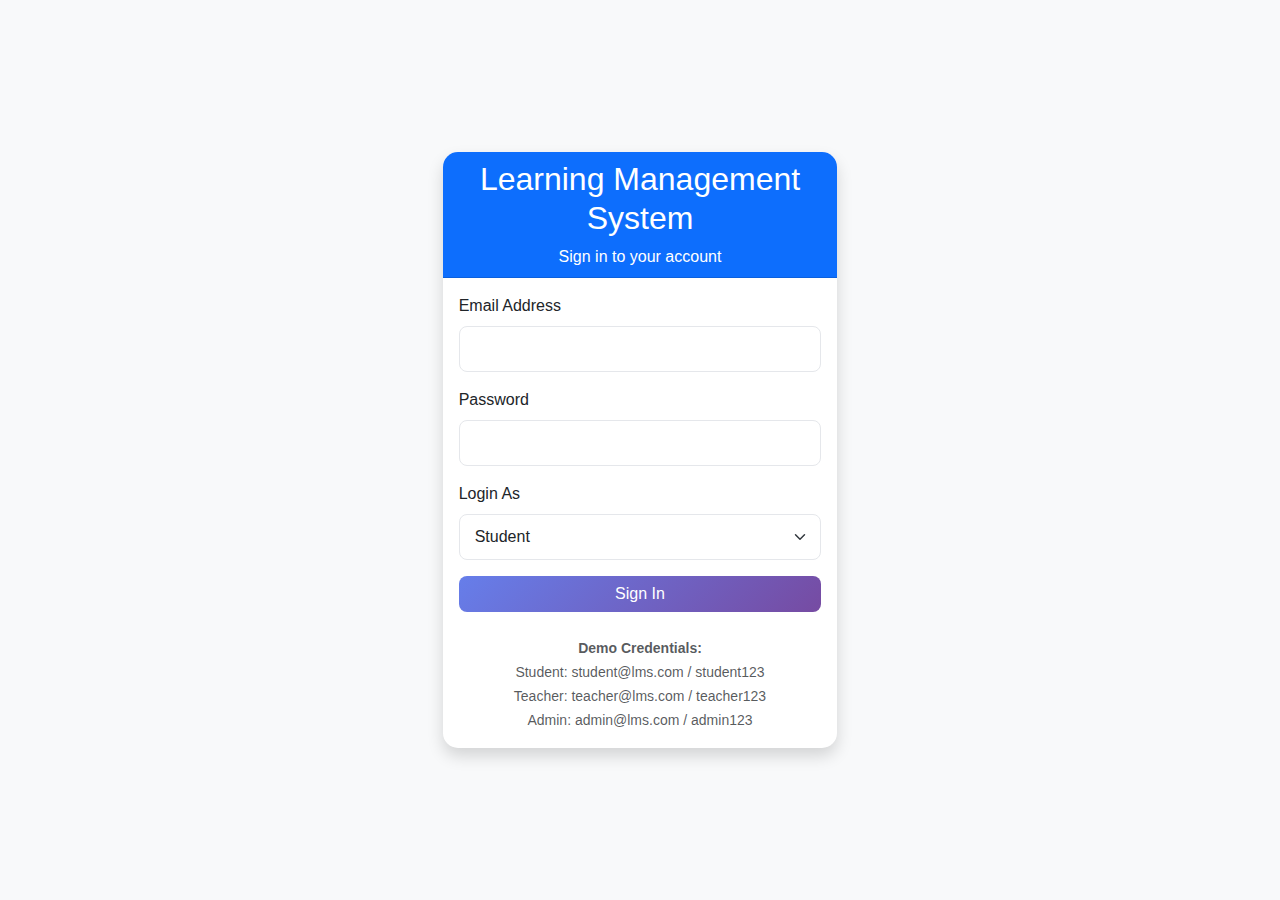
<file: index.html>
<!DOCTYPE html>
<html lang="en">
<head>
    <meta charset="UTF-8">
    <meta name="viewport" content="width=device-width, initial-scale=1.0">
    <title>Learning Management System</title>
    <link href="https://cdn.jsdelivr.net/npm/bootstrap@5.3.0/dist/css/bootstrap.min.css" rel="stylesheet">
    <link rel="stylesheet" href="assets/css/style.css">
</head>
<body>
    <div class="container-fluid min-vh-100 d-flex align-items-center justify-content-center bg-light">
        <div class="row w-100">
            <div class="col-md-6 col-lg-4 mx-auto">
                <div class="card shadow">
                    <div class="card-header text-center bg-primary text-white">
                        <h2>Learning Management System</h2>
                        <p class="mb-0">Sign in to your account</p>
                    </div>
                    <div class="card-body">
                        <form id="loginForm">
                            <div class="mb-3">
                                <label for="email" class="form-label">Email Address</label>
                                <input type="email" class="form-control" id="email" name="email" required>
                            </div>
                            <div class="mb-3">
                                <label for="password" class="form-label">Password</label>
                                <input type="password" class="form-control" id="password" name="password" required>
                            </div>
                            <div class="mb-3">
                                <label for="role" class="form-label">Login As</label>
                                <select class="form-select" id="role" name="role" required>
                                    <option value="student">Student</option>
                                    <option value="teacher">Teacher</option>
                                    <option value="admin">Administrator</option>
                                </select>
                            </div>
                            <div id="errorMessage" class="alert alert-danger d-none"></div>
                            <button type="submit" class="btn btn-primary w-100">Sign In</button>
                        </form>
                        <div class="mt-4 text-center">
                            <small class="text-muted">
                                <strong>Demo Credentials:</strong><br>
                                Student: student@lms.com / student123<br>
                                Teacher: teacher@lms.com / teacher123<br>
                                Admin: admin@lms.com / admin123
                            </small>
                        </div>
                    </div>
                </div>
            </div>
        </div>
    </div>

    <script src="https://cdn.jsdelivr.net/npm/bootstrap@5.3.0/dist/js/bootstrap.bundle.min.js"></script>
    <script src="assets/js/auth.js"></script>
</body>
</html>
</file>
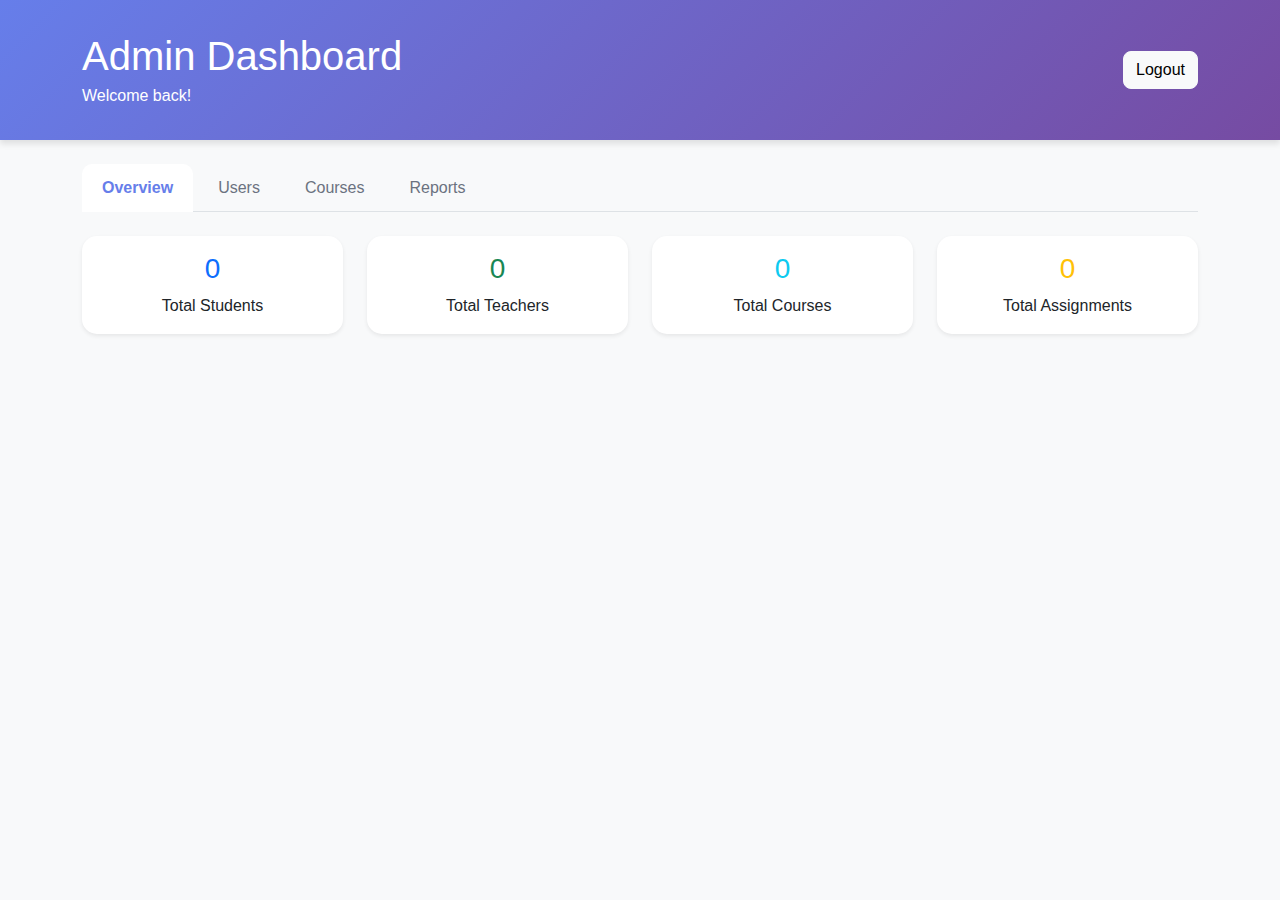
<file: admin-dashboard.html>
<!DOCTYPE html>
<html lang="en">
<head>
    <meta charset="UTF-8">
    <meta name="viewport" content="width=device-width, initial-scale=1.0">
    <title>Admin Dashboard - LMS</title>
    <link href="https://cdn.jsdelivr.net/npm/bootstrap@5.3.0/dist/css/bootstrap.min.css" rel="stylesheet">
    <link rel="stylesheet" href="assets/css/style.css">
</head>
<body>
    <div class="dashboard-header">
        <div class="container">
            <div class="row align-items-center">
                <div class="col">
                    <h1 class="mb-1">Admin Dashboard</h1>
                    <p class="mb-0" id="welcomeMessage">Welcome back!</p>
                </div>
                <div class="col-auto">
                    <button class="btn btn-light" onclick="logout()">Logout</button>
                </div>
            </div>
        </div>
    </div>

    <div class="container mt-4">
        <ul class="nav nav-tabs" id="dashboardTabs">
            <li class="nav-item">
                <button class="nav-link active" data-bs-toggle="tab" data-bs-target="#overview">Overview</button>
            </li>
            <li class="nav-item">
                <button class="nav-link" data-bs-toggle="tab" data-bs-target="#users">Users</button>
            </li>
            <li class="nav-item">
                <button class="nav-link" data-bs-toggle="tab" data-bs-target="#courses">Courses</button>
            </li>
            <li class="nav-item">
                <button class="nav-link" data-bs-toggle="tab" data-bs-target="#reports">Reports</button>
            </li>
        </ul>

        <div class="tab-content mt-4">
            <div class="tab-pane fade show active" id="overview">
                <div class="row">
                    <div class="col-md-3 mb-4">
                        <div class="card text-center">
                            <div class="card-body">
                                <h3 class="text-primary" id="totalStudents">0</h3>
                                <p class="card-text">Total Students</p>
                            </div>
                        </div>
                    </div>
                    <div class="col-md-3 mb-4">
                        <div class="card text-center">
                            <div class="card-body">
                                <h3 class="text-success" id="totalTeachers">0</h3>
                                <p class="card-text">Total Teachers</p>
                            </div>
                        </div>
                    </div>
                    <div class="col-md-3 mb-4">
                        <div class="card text-center">
                            <div class="card-body">
                                <h3 class="text-info" id="totalCourses">0</h3>
                                <p class="card-text">Total Courses</p>
                            </div>
                        </div>
                    </div>
                    <div class="col-md-3 mb-4">
                        <div class="card text-center">
                            <div class="card-body">
                                <h3 class="text-warning" id="totalAssignments">0</h3>
                                <p class="card-text">Total Assignments</p>
                            </div>
                        </div>
                    </div>
                </div>
            </div>

            <div class="tab-pane fade" id="users">
                <div class="mb-3">
                    <button class="btn btn-primary me-2">Add Student</button>
                    <button class="btn btn-success me-2">Add Teacher</button>
                    <button class="btn btn-info">Add Admin</button>
                </div>
                <div class="card">
                    <div class="card-body">
                        <div id="usersContainer">
                            <!-- Users will be loaded here -->
                        </div>
                    </div>
                </div>
            </div>

            <div class="tab-pane fade" id="courses">
                <div class="mb-3">
                    <button class="btn btn-primary">Create Course</button>
                </div>
                <div class="card">
                    <div class="card-body">
                        <div id="adminCoursesContainer">
                            <!-- Courses will be loaded here -->
                        </div>
                    </div>
                </div>
            </div>

            <div class="tab-pane fade" id="reports">
                <div class="row">
                    <div class="col-md-6 mb-4">
                        <div class="card">
                            <div class="card-header">
                                <h5>System Activity</h5>
                            </div>
                            <div class="card-body">
                                <p>Recent system activities and logs would be displayed here.</p>
                            </div>
                        </div>
                    </div>
                    <div class="col-md-6 mb-4">
                        <div class="card">
                            <div class="card-header">
                                <h5>Performance Metrics</h5>
                            </div>
                            <div class="card-body">
                                <p>System performance metrics and analytics would be displayed here.</p>
                            </div>
                        </div>
                    </div>
                </div>
            </div>
        </div>
    </div>

    <script src="https://cdn.jsdelivr.net/npm/bootstrap@5.3.0/dist/js/bootstrap.bundle.min.js"></script>
    <script src="assets/js/auth.js"></script>
    <script src="assets/js/admin-dashboard.js"></script>
</body>
</html>
</file>
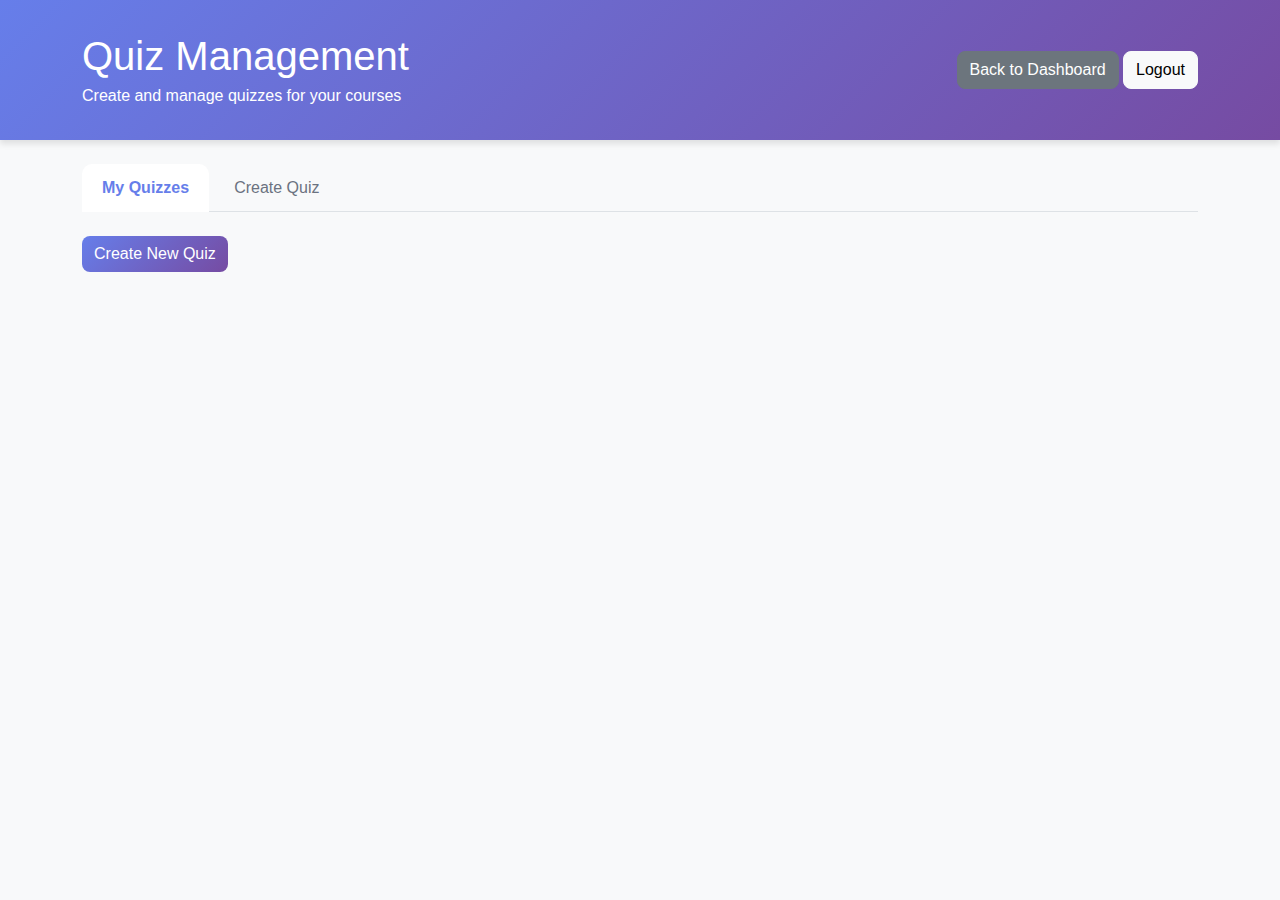
<file: quiz-management.html>
<!DOCTYPE html>
<html lang="en">
<head>
    <meta charset="UTF-8">
    <meta name="viewport" content="width=device-width, initial-scale=1.0">
    <title>Quiz Management - LMS</title>
    <link href="https://cdn.jsdelivr.net/npm/bootstrap@5.3.0/dist/css/bootstrap.min.css" rel="stylesheet">
    <link rel="stylesheet" href="assets/css/style.css">
    <script src="https://cdn.tiny.cloud/1/YOUR_API_KEY/tinymce/6/tinymce.min.js" referrerpolicy="origin"></script>
</head>
<body>
    <div class="dashboard-header">
        <div class="container">
            <div class="row align-items-center">
                <div class="col">
                    <h1 class="mb-1">Quiz Management</h1>
                    <p class="mb-0">Create and manage quizzes for your courses</p>
                </div>
                <div class="col-auto">
                    <button class="btn btn-secondary" onclick="window.location.href='teacher-dashboard.html'">Back to Dashboard</button>
                    <button class="btn btn-light" onclick="logout()">Logout</button>
                </div>
            </div>
        </div>
    </div>

    <div class="container mt-4">
        <ul class="nav nav-tabs" id="quizTabs">
            <li class="nav-item">
                <button class="nav-link active" data-bs-toggle="tab" data-bs-target="#quizList">My Quizzes</button>
            </li>
            <li class="nav-item">
                <button class="nav-link" data-bs-toggle="tab" data-bs-target="#createQuiz">Create Quiz</button>
            </li>
        </ul>

        <div class="tab-content mt-4">
            <!-- Quiz List Tab -->
            <div class="tab-pane fade show active" id="quizList">
                <div class="mb-3">
                    <button class="btn btn-primary" onclick="showCreateQuizTab()">Create New Quiz</button>
                </div>
                <div class="row" id="quizzesContainer">
                    <!-- Quizzes will be loaded here -->
                </div>
            </div>

            <!-- Create Quiz Tab -->
            <div class="tab-pane fade" id="createQuiz">
                <div class="card">
                    <div class="card-header">
                        <h5 class="mb-0">Create New Quiz</h5>
                    </div>
                    <div class="card-body">
                        <form id="createQuizForm">
                            <div class="row">
                                <div class="col-md-6 mb-3">
                                    <label for="quizTitle" class="form-label">Quiz Title</label>
                                    <input type="text" class="form-control" id="quizTitle" required>
                                </div>
                                <div class="col-md-6 mb-3">
                                    <label for="courseSelect" class="form-label">Course</label>
                                    <select class="form-select" id="courseSelect" required>
                                        <option value="">Select Course</option>
                                    </select>
                                </div>
                            </div>
                            <div class="mb-3">
                                <label for="quizDescription" class="form-label">Description</label>
                                <textarea class="form-control" id="quizDescription" rows="3"></textarea>
                            </div>
                            <div class="mb-3">
                                <label for="timeLimit" class="form-label">Time Limit (minutes)</label>
                                <input type="number" class="form-control" id="timeLimit" min="5" max="180" value="30">
                            </div>
                            
                            <h6>Questions</h6>
                            <div id="questionsContainer">
                                <!-- Questions will be added here -->
                            </div>
                            
                            <div class="mb-3">
                                <button type="button" class="btn btn-secondary" onclick="addQuestion()">Add Question</button>
                            </div>
                            
                            <button type="submit" class="btn btn-primary">Create Quiz</button>
                        </form>
                    </div>
                </div>
            </div>
        </div>
    </div>

    <script src="https://cdn.jsdelivr.net/npm/bootstrap@5.3.0/dist/js/bootstrap.bundle.min.js"></script>
    <script src="assets/js/auth.js"></script>
    <script src="assets/js/quiz-management.js"></script>
</body>
</html>
</file>
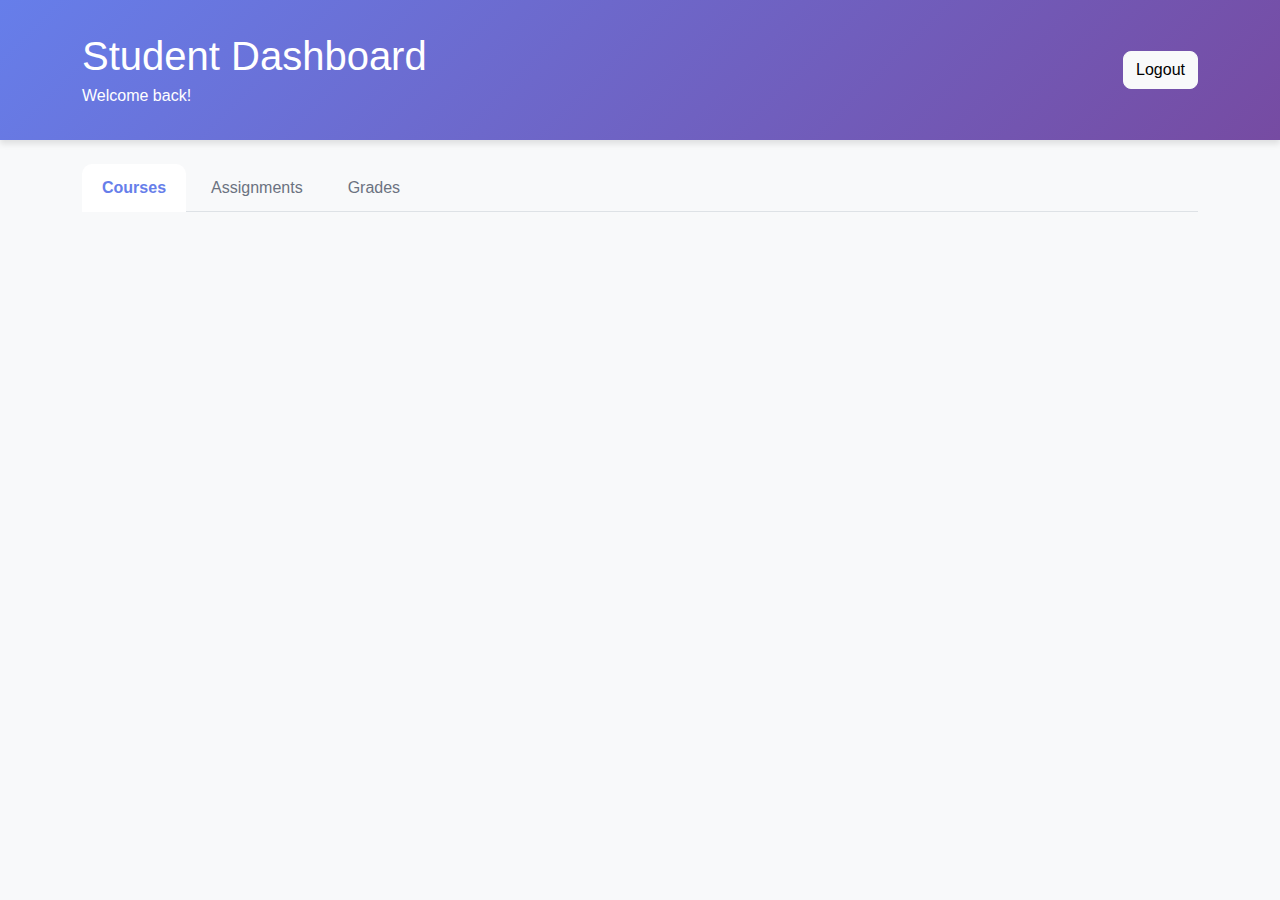
<file: student-dashboard.html>
<!DOCTYPE html>
<html lang="en">
<head>
    <meta charset="UTF-8">
    <meta name="viewport" content="width=device-width, initial-scale=1.0">
    <title>Student Dashboard - LMS</title>
    <link href="https://cdn.jsdelivr.net/npm/bootstrap@5.3.0/dist/css/bootstrap.min.css" rel="stylesheet">
    <link rel="stylesheet" href="assets/css/style.css">
</head>
<body>
    <div class="dashboard-header">
        <div class="container">
            <div class="row align-items-center">
                <div class="col">
                    <h1 class="mb-1">Student Dashboard</h1>
                    <p class="mb-0" id="welcomeMessage">Welcome back!</p>
                </div>
                <div class="col-auto">
                    <button class="btn btn-light" onclick="logout()">Logout</button>
                </div>
            </div>
        </div>
    </div>

    <div class="container mt-4">
        <ul class="nav nav-tabs" id="dashboardTabs">
            <li class="nav-item">
                <button class="nav-link active" data-bs-toggle="tab" data-bs-target="#courses">Courses</button>
            </li>
            <li class="nav-item">
                <button class="nav-link" data-bs-toggle="tab" data-bs-target="#assignments">Assignments</button>
            </li>
            <li class="nav-item">
                <button class="nav-link" data-bs-toggle="tab" data-bs-target="#grades">Grades</button>
            </li>
        </ul>

        <div class="tab-content mt-4">
            <div class="tab-pane fade show active" id="courses">
                <div class="row" id="coursesContainer">
                    <!-- Courses will be loaded here -->
                </div>
            </div>

            <div class="tab-pane fade" id="assignments">
                <div class="card">
                    <div class="card-body">
                        <div id="assignmentsContainer">
                            <!-- Assignments will be loaded here -->
                        </div>
                    </div>
                </div>
            </div>

            <div class="tab-pane fade" id="grades">
                <div class="card">
                    <div class="card-body">
                        <div id="gradesContainer">
                            <!-- Grades will be loaded here -->
                        </div>
                    </div>
                </div>
            </div>
        </div>
    </div>

    <script src="https://cdn.jsdelivr.net/npm/bootstrap@5.3.0/dist/js/bootstrap.bundle.min.js"></script>
    <script src="assets/js/auth.js"></script>
    <script src="assets/js/student-dashboard.js"></script>
</body>
</html>
</file>
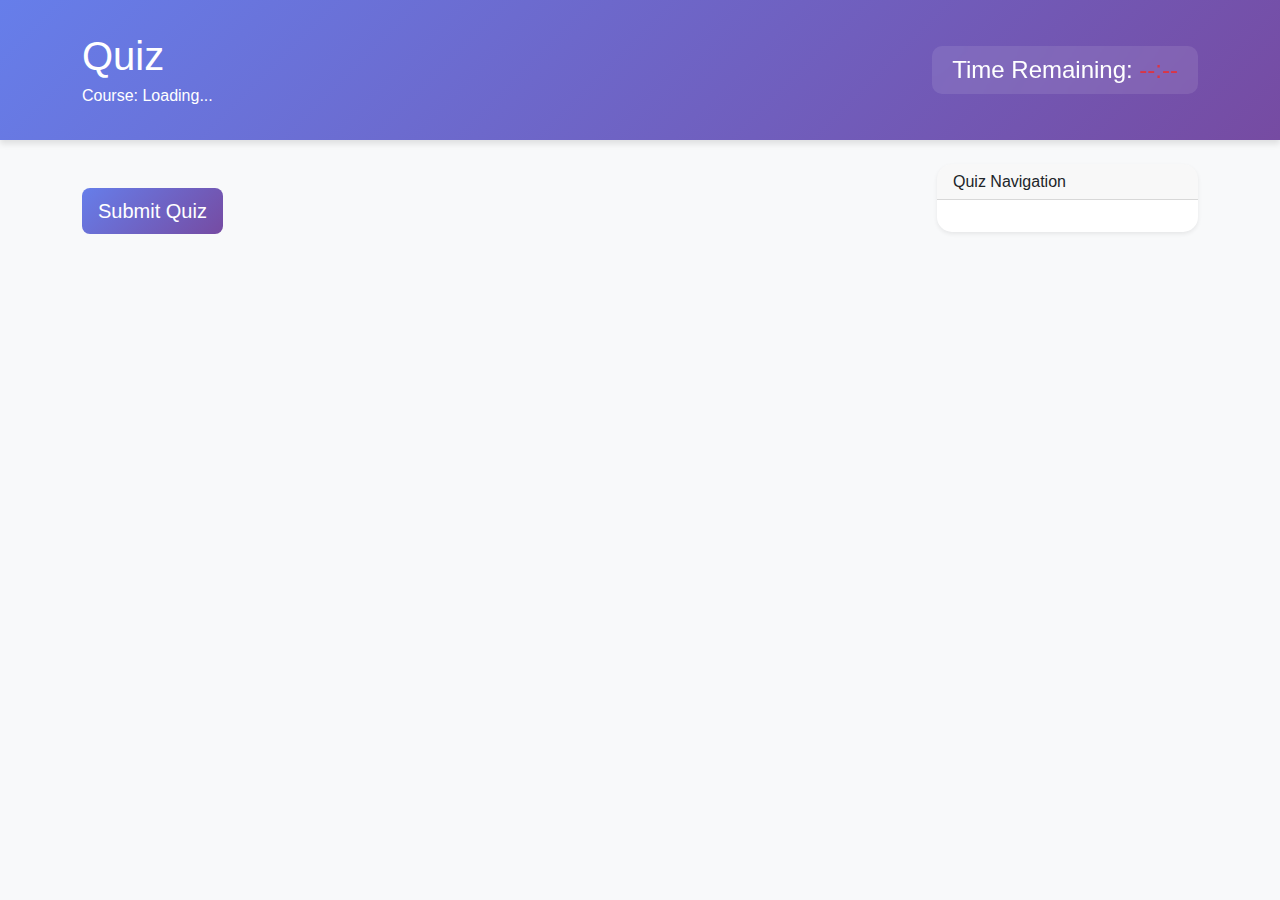
<file: take-quiz.html>
<!DOCTYPE html>
<html lang="en">
<head>
    <meta charset="UTF-8">
    <meta name="viewport" content="width=device-width, initial-scale=1.0">
    <title>Take Quiz - LMS</title>
    <link href="https://cdn.jsdelivr.net/npm/bootstrap@5.3.0/dist/css/bootstrap.min.css" rel="stylesheet">
    <link rel="stylesheet" href="assets/css/style.css">
</head>
<body>
    <div class="dashboard-header">
        <div class="container">
            <div class="row align-items-center">
                <div class="col">
                    <h1 class="mb-1" id="quizTitle">Quiz</h1>
                    <p class="mb-0" id="quizInfo">Course: Loading...</p>
                </div>
                <div class="col-auto">
                    <div class="timer-display">
                        <h4 class="mb-0">Time Remaining: <span id="timer" class="text-danger">--:--</span></h4>
                    </div>
                </div>
            </div>
        </div>
    </div>

    <div class="container mt-4">
        <div class="row">
            <div class="col-md-9">
                <form id="quizForm">
                    <div id="questionsContainer">
                        <!-- Questions will be loaded here -->
                    </div>
                    <div class="mt-4">
                        <button type="submit" class="btn btn-primary btn-lg">Submit Quiz</button>
                    </div>
                </form>
            </div>
            <div class="col-md-3">
                <div class="card sticky-top">
                    <div class="card-header">
                        <h6 class="mb-0">Quiz Navigation</h6>
                    </div>
                    <div class="card-body">
                        <div id="questionNav">
                            <!-- Question navigation will be here -->
                        </div>
                    </div>
                </div>
            </div>
        </div>
    </div>

    <!-- Quiz Result Modal -->
    <div class="modal fade" id="resultModal" tabindex="-1">
        <div class="modal-dialog">
            <div class="modal-content">
                <div class="modal-header">
                    <h5 class="modal-title">Quiz Completed</h5>
                </div>
                <div class="modal-body">
                    <div class="text-center">
                        <h3 id="scoreDisplay">Your Score: --/--</h3>
                        <p id="percentageDisplay">--% </p>
                    </div>
                </div>
                <div class="modal-footer">
                    <button type="button" class="btn btn-primary" onclick="window.location.href='student-dashboard.html'">Back to Dashboard</button>
                </div>
            </div>
        </div>
    </div>

    <script src="https://cdn.jsdelivr.net/npm/bootstrap@5.3.0/dist/js/bootstrap.bundle.min.js"></script>
    <script src="assets/js/auth.js"></script>
    <script src="assets/js/take-quiz.js"></script>
</body>
</html>
</file>
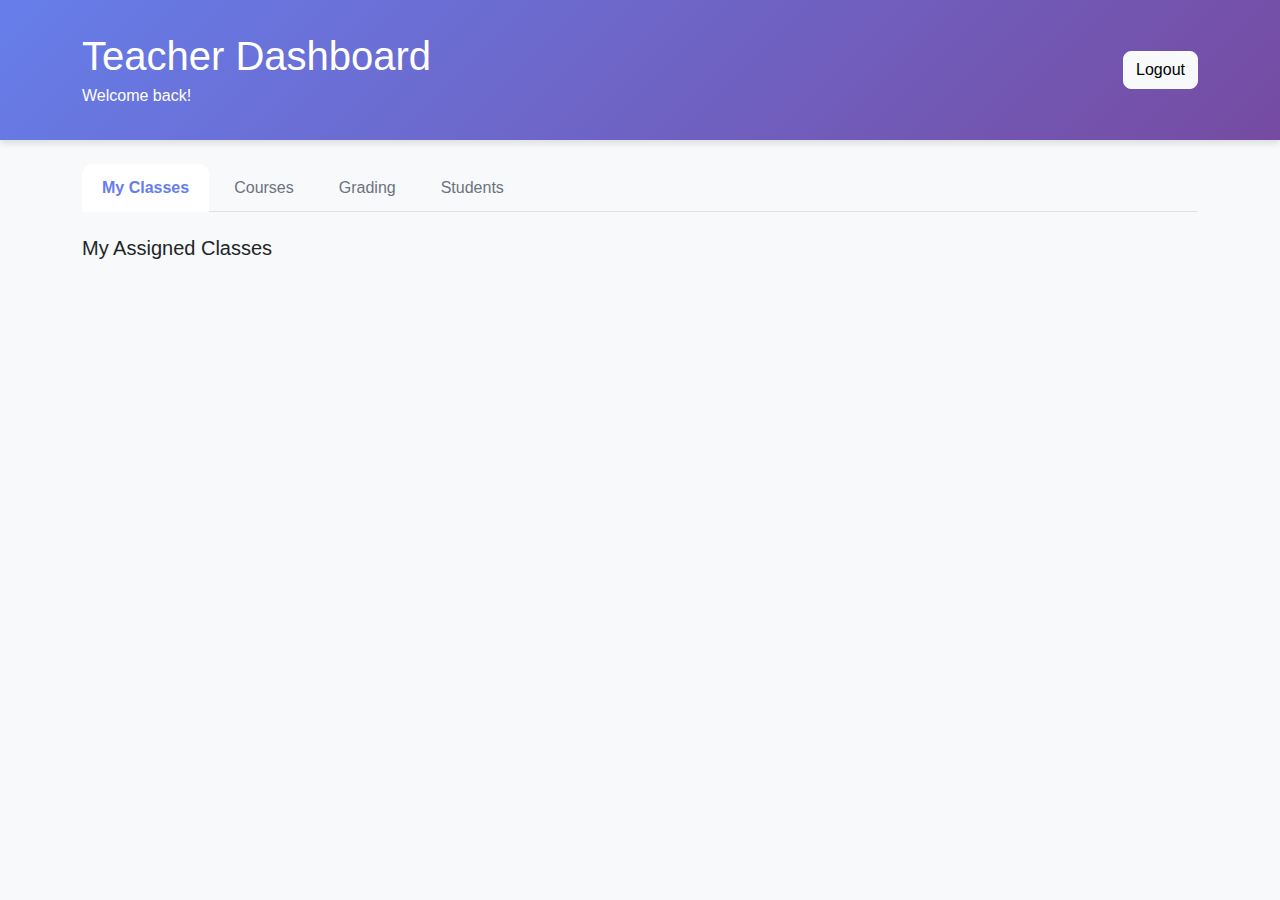
<file: teacher-dashboard.html>
<!DOCTYPE html>
<html lang="en">
<head>
    <meta charset="UTF-8">
    <meta name="viewport" content="width=device-width, initial-scale=1.0">
    <title>Teacher Dashboard - LMS</title>
    <link href="https://cdn.jsdelivr.net/npm/bootstrap@5.3.0/dist/css/bootstrap.min.css" rel="stylesheet">
    <link rel="stylesheet" href="assets/css/style.css">
</head>
<body>
    <div class="dashboard-header">
        <div class="container">
            <div class="row align-items-center">
                <div class="col">
                    <h1 class="mb-1">Teacher Dashboard</h1>
                    <p class="mb-0" id="welcomeMessage">Welcome back!</p>
                </div>
                <div class="col-auto">
                    <button class="btn btn-light" onclick="logout()">Logout</button>
                </div>
            </div>
        </div>
    </div>

    <div class="container mt-4">
        <ul class="nav nav-tabs" id="dashboardTabs">
            <li class="nav-item">
                <button class="nav-link active" data-bs-toggle="tab" data-bs-target="#classes">My Classes</button>
            </li>
            <li class="nav-item">
                <button class="nav-link" data-bs-toggle="tab" data-bs-target="#courses">Courses</button>
            </li>
            <li class="nav-item">
                <button class="nav-link" data-bs-toggle="tab" data-bs-target="#grading">Grading</button>
            </li>
            <li class="nav-item">
                <button class="nav-link" data-bs-toggle="tab" data-bs-target="#students">Students</button>
            </li>
        </ul>

        <div class="tab-content mt-4">
            <div class="tab-pane fade show active" id="classes">
                <h5 class="mb-3">My Assigned Classes</h5>
                <div class="row" id="teacherClassesContainer">
                    <!-- Classes will be loaded here -->
                </div>
            </div>

            <div class="tab-pane fade" id="courses">
                <div class="mb-3">
                    <button class="btn btn-primary" onclick="createCourse()">Create New Course</button>
                </div>
                <div class="row" id="coursesContainer">
                    <!-- Courses will be loaded here -->
                </div>
            </div>

            <div class="tab-pane fade" id="grading">
                <h5 class="mb-3">Pending Assignments to Grade</h5>
                <div class="card mb-4">
                    <div class="card-body">
                        <div id="pendingGradingContainer">
                            <!-- Pending assignments will be loaded here -->
                        </div>
                    </div>
                </div>
                
                <h5 class="mb-3">Recently Graded</h5>
                <div class="card">
                    <div class="card-body">
                        <div id="recentGradesContainer">
                            <!-- Recent grades will be loaded here -->
                        </div>
                    </div>
                </div>
            </div>

            <div class="tab-pane fade" id="students">
                <h5 class="mb-3">Student Management</h5>
                <div class="row" id="studentManagementContainer">
                    <!-- Student management will be loaded here -->
                </div>
            </div>
        </div>
    </div>

    <!-- Course Management Modal -->
    <div class="modal fade" id="courseManagementModal" tabindex="-1">
        <div class="modal-dialog modal-lg">
            <div class="modal-content">
                <div class="modal-header bg-success text-white">
                    <h5 class="modal-title" id="courseManagementTitle">Manage Course</h5>
                    <button type="button" class="btn-close btn-close-white" data-bs-dismiss="modal"></button>
                </div>
                <div class="modal-body">
                    <div id="courseTopicsContainer">
                        <!-- Course topics will be loaded here -->
                    </div>
                    <hr>
                    <h6>Add New Topic</h6>
                    <form id="addTopicForm">
                        <input type="hidden" id="manageCourseId">
                        <div class="row">
                            <div class="col-md-6 mb-3">
                                <label for="topicTitle" class="form-label">Topic Title</label>
                                <input type="text" class="form-control" id="topicTitle" required>
                            </div>
                            <div class="col-md-6 mb-3">
                                <label for="topicOrder" class="form-label">Order</label>
                                <input type="number" class="form-control" id="topicOrder" value="1">
                            </div>
                        </div>
                        <div class="mb-3">
                            <label for="topicDescription" class="form-label">Description</label>
                            <textarea class="form-control" id="topicDescription" rows="3"></textarea>
                        </div>
                        <button type="button" class="btn btn-success" onclick="addCourseTopic()">Add Topic</button>
                    </form>
                </div>
            </div>
        </div>
    </div>

    <script src="https://cdn.jsdelivr.net/npm/bootstrap@5.3.0/dist/js/bootstrap.bundle.min.js"></script>
    <script src="assets/js/auth.js"></script>
    <script src="assets/js/teacher-dashboard.js"></script>
</body>
</html>
</file>
<file: assets/css/style.css>
body {
    font-family: 'Segoe UI', Tahoma, Geneva, Verdana, sans-serif;
    background-color: #f8f9fa;
}

.min-vh-100 {
    min-height: 100vh;
}

.card {
    border: none;
    border-radius: 15px;
    box-shadow: 0 0.125rem 0.25rem rgba(0, 0, 0, 0.075);
    transition: all 0.3s ease;
}

.card:hover {
    box-shadow: 0 0.5rem 1rem rgba(0, 0, 0, 0.15);
    transform: translateY(-2px);
}

.card-header {
    border-radius: 15px 15px 0 0 !important;
    border-bottom: 1px solid rgba(0, 0, 0, 0.125);
}

.btn {
    border-radius: 8px;
    font-weight: 500;
    transition: all 0.3s ease;
}

.btn-primary {
    background: linear-gradient(135deg, #667eea 0%, #764ba2 100%);
    border: none;
}

.btn-primary:hover {
    background: linear-gradient(135deg, #5a6fd8 0%, #6a4190 100%);
    transform: translateY(-1px);
}

.btn-success {
    background: linear-gradient(135deg, #56ab2f 0%, #a8e6cf 100%);
    border: none;
}

.btn-info {
    background: linear-gradient(135deg, #4facfe 0%, #00f2fe 100%);
    border: none;
}

.btn-warning {
    background: linear-gradient(135deg, #fa709a 0%, #fee140 100%);
    border: none;
    color: #333;
}

.btn-danger {
    background: linear-gradient(135deg, #ff6b6b 0%, #ee5a52 100%);
    border: none;
}

.progress-bar-custom {
    background: linear-gradient(135deg, #667eea 0%, #764ba2 100%);
}

.nav-tabs .nav-link.active {
    color: #667eea;
    border-color: #667eea;
    background-color: #fff;
    font-weight: 600;
}

.nav-tabs .nav-link {
    color: #6b7280;
    border: none;
    padding: 12px 20px;
    margin-right: 5px;
    border-radius: 10px 10px 0 0;
    transition: all 0.3s ease;
}

.nav-tabs .nav-link:hover {
    color: #374151;
    background-color: #f8f9fa;
}

.status-pending {
    background-color: #fef3c7;
    color: #92400e;
    padding: 4px 12px;
    border-radius: 20px;
    font-size: 0.875rem;
    font-weight: 500;
}

.status-submitted {
    background-color: #d1fae5;
    color: #065f46;
    padding: 4px 12px;
    border-radius: 20px;
    font-size: 0.875rem;
    font-weight: 500;
}

.status-graded {
    background-color: #dbeafe;
    color: #1e40af;
    padding: 4px 12px;
    border-radius: 20px;
    font-size: 0.875rem;
    font-weight: 500;
}

.grade-display {
    font-size: 1.5rem;
    font-weight: bold;
    color: #667eea;
}

.dashboard-header {
    background: linear-gradient(135deg, #667eea 0%, #764ba2 100%);
    color: white;
    padding: 2rem 0;
    margin-bottom: 0;
    box-shadow: 0 4px 6px rgba(0, 0, 0, 0.1);
}

.course-card {
    transition: all 0.3s ease;
    border: none;
    border-radius: 15px;
}

.course-card:hover {
    transform: translateY(-5px);
    box-shadow: 0 10px 25px rgba(0, 0, 0, 0.15);
}

.modal-content {
    border-radius: 15px;
    border: none;
    box-shadow: 0 10px 25px rgba(0, 0, 0, 0.2);
}

.modal-header {
    border-radius: 15px 15px 0 0;
    border-bottom: 1px solid rgba(255, 255, 255, 0.2);
}

.form-control, .form-select {
    border-radius: 8px;
    border: 1px solid #e5e7eb;
    padding: 10px 15px;
    transition: all 0.3s ease;
}

.form-control:focus, .form-select:focus {
    border-color: #667eea;
    box-shadow: 0 0 0 0.2rem rgba(102, 126, 234, 0.25);
}

.table {
    border-radius: 10px;
    overflow: hidden;
}

.table thead th {
    background: linear-gradient(135deg, #f8f9fa 0%, #e9ecef 100%);
    border: none;
    font-weight: 600;
    color: #495057;
}

.badge {
    padding: 6px 12px;
    border-radius: 20px;
    font-weight: 500;
}

.alert {
    border-radius: 10px;
    border: none;
}

.timer-display {
    background: rgba(255, 255, 255, 0.1);
    padding: 10px 20px;
    border-radius: 10px;
    backdrop-filter: blur(10px);
}

.question-block {
    background: #fff;
    border-radius: 10px;
    margin-bottom: 20px;
    transition: all 0.3s ease;
}

.question-block:hover {
    box-shadow: 0 5px 15px rgba(0, 0, 0, 0.1);
}

.options-container {
    background: #f8f9fa;
    border-radius: 8px;
    padding: 15px;
    margin-top: 10px;
}

.list-group-item {
    border: none;
    border-radius: 8px;
    margin-bottom: 5px;
    transition: all 0.3s ease;
}

.list-group-item:hover {
    background-color: #f8f9fa;
}

/* Custom scrollbar */
::-webkit-scrollbar {
    width: 8px;
}

::-webkit-scrollbar-track {
    background: #f1f1f1;
    border-radius: 10px;
}

::-webkit-scrollbar-thumb {
    background: #667eea;
    border-radius: 10px;
}

::-webkit-scrollbar-thumb:hover {
    background: #5a6fd8;
}

/* Responsive adjustments */
@media (max-width: 768px) {
    .dashboard-header {
        padding: 1rem 0;
    }
    
    .card {
        margin-bottom: 1rem;
    }
    
    .btn-group {
        flex-direction: column;
    }
    
    .btn-group .btn {
        margin-bottom: 5px;
    }
}

/* Animation classes */
.fade-in {
    animation: fadeIn 0.5s ease-in;
}

@keyframes fadeIn {
    from { opacity: 0; transform: translateY(20px); }
    to { opacity: 1; transform: translateY(0); }
}

.slide-in {
    animation: slideIn 0.3s ease-out;
}

@keyframes slideIn {
    from { transform: translateX(-100%); }
    to { transform: translateX(0); }
}

/* Loading spinner */
.spinner-border-sm {
    width: 1rem;
    height: 1rem;
}

.loading {
    opacity: 0.6;
    pointer-events: none;
}

/* Success/Error states */
.is-valid {
    border-color: #28a745;
}

.is-invalid {
    border-color: #dc3545;
}

/* Custom checkbox and radio styles */
.form-check-input:checked {
    background-color: #667eea;
    border-color: #667eea;
}

.form-check-input:focus {
    border-color: #667eea;
    box-shadow: 0 0 0 0.25rem rgba(102, 126, 234, 0.25);
}

/* Tooltip customization */
.tooltip-inner {
    background-color: #333;
    border-radius: 6px;
}

/* Progress bar animations */
.progress-bar {
    transition: width 0.6s ease;
}

/* Card hover effects for different types */
.stats-card {
    background: linear-gradient(135deg, #667eea 0%, #764ba2 100%);
    color: white;
    border: none;
}

.stats-card:hover {
    background: linear-gradient(135deg, #5a6fd8 0%, #6a4190 100%);
}

.assignment-card {
    border-left: 4px solid #667eea;
}

.quiz-card {
    border-left: 4px solid #28a745;
}

.grade-card {
    border-left: 4px solid #ffc107;
}
</file>
